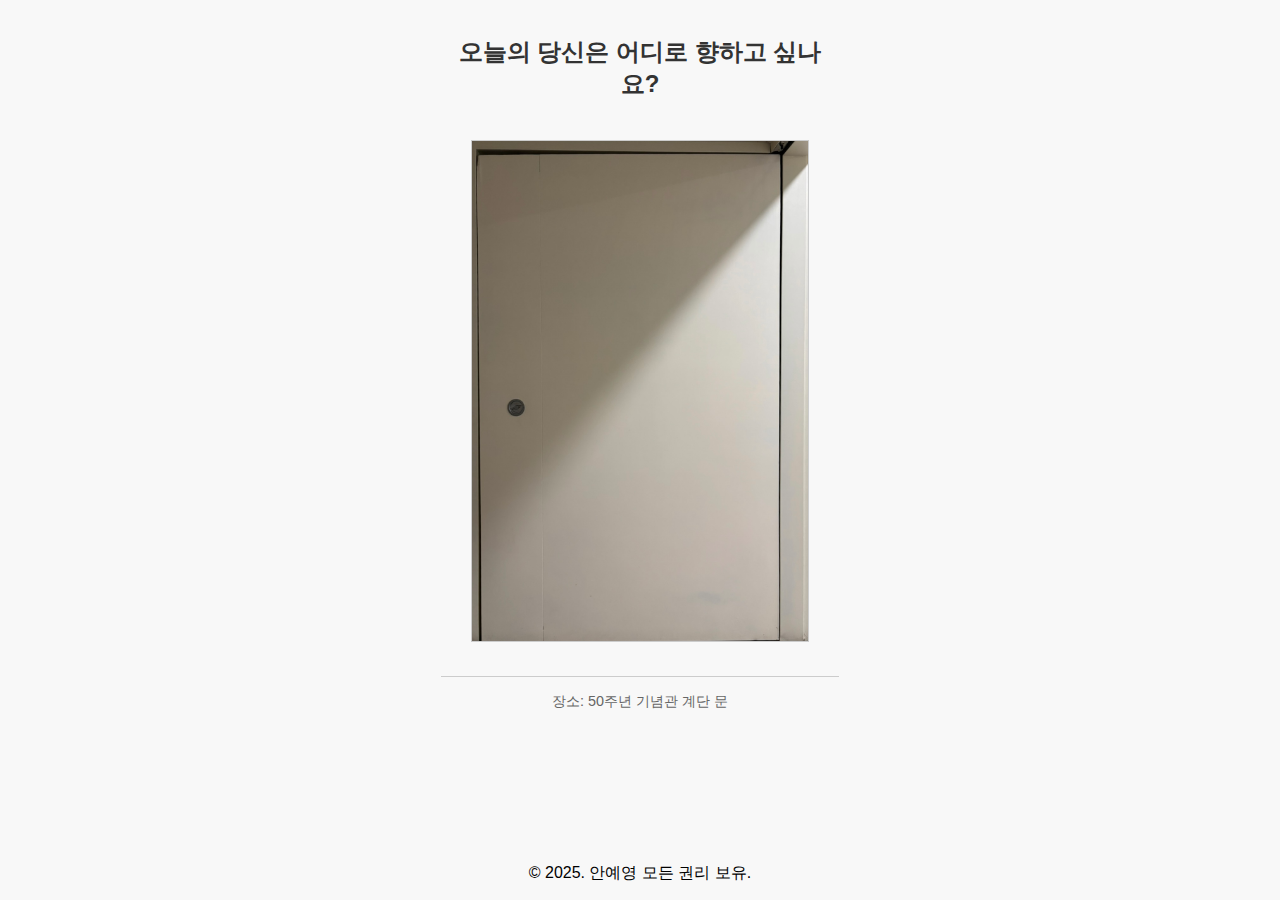
<file: index.html>
<!DOCTYPE html>
<html lang="ko">
<head>
    <meta charset="UTF-8">
    <meta name="viewport" content="width=device-width, initial-scale=1.0">
    <title>오늘 당신이 열어볼 문은</title>
    <link rel="stylesheet" href="door.css"> 
</head>
<body>
    <div class="page-container">
        <h1 class="main-quote">오늘의 당신은 어디로 향하고 싶나요?</h1>
        <a href="hallway1.html" class="door-link">
            <img src="doorimg/ivory.jpg" alt="아이보리 문" class="main-door-image">
        </a>
        <div class="info-box">
        <p>장소: 50주년 기념관 계단 문</p>
        </div>
    </div>
    <footer>
        <p>© 2025. 안예영 모든 권리 보유.</p>
    </footer>
</body>
</html>
</file>
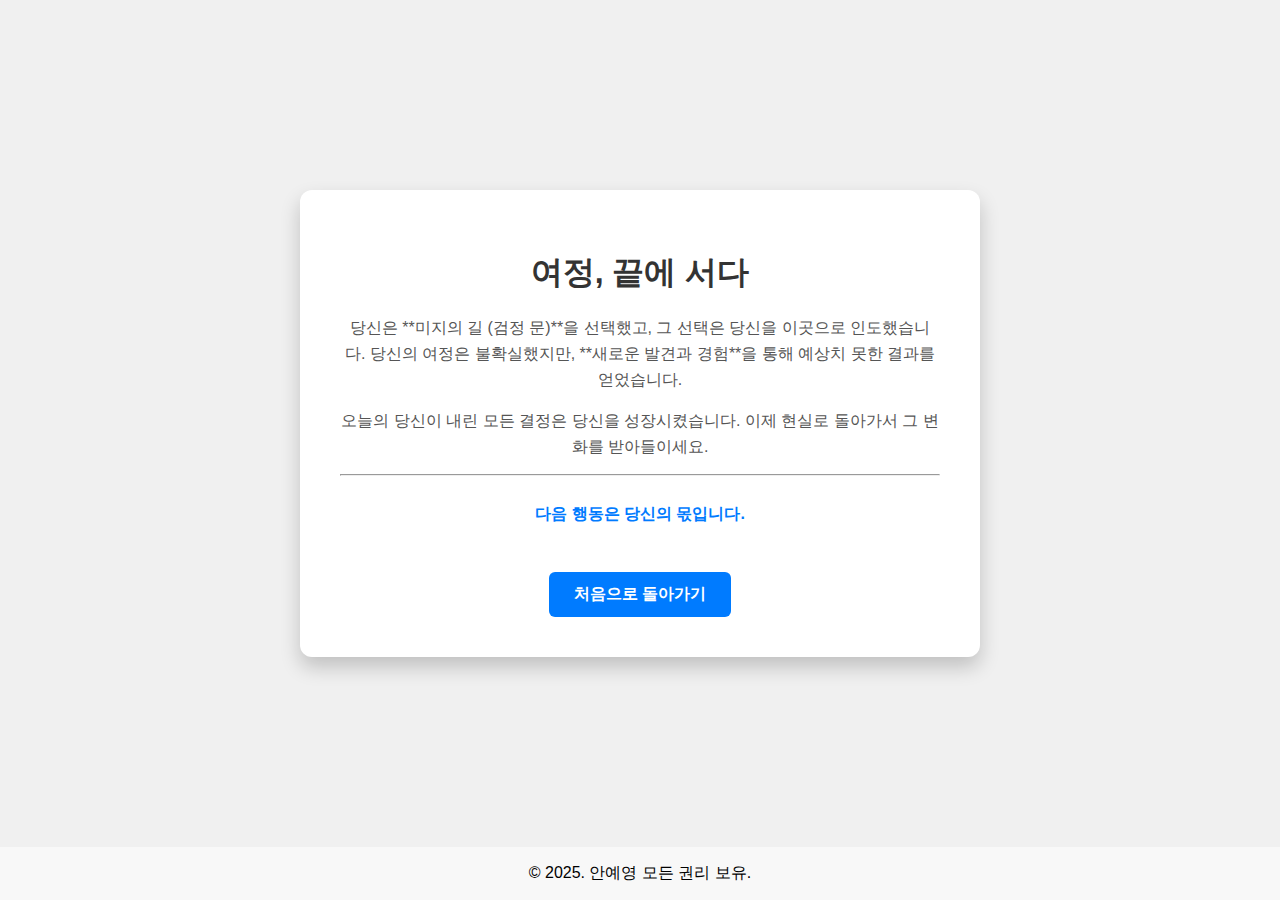
<file: result_black.html>
<!DOCTYPE html>
<html lang="ko">
<head>
    <meta charset="UTF-8">
    <meta name="viewport" content="width=device-width, initial-scale=1.0">
    <title>여정의 결과 (어두운 길)</title>
    <link rel="stylesheet" href="door.css"> 
</head>
<body>
    <div class="page-container result-page">
        
        <div class="result-box">
            
            <h1>여정, 끝에 서다</h1>
            
            <div>
                <p>당신은 **미지의 길 (검정 문)**을 선택했고, 그 선택은 당신을 이곳으로 인도했습니다. 당신의 여정은 불확실했지만, **새로운 발견과 경험**을 통해 예상치 못한 결과를 얻었습니다.</p>
                <p>오늘의 당신이 내린 모든 결정은 당신을 성장시켰습니다. 이제 현실로 돌아가서 그 변화를 받아들이세요.</p>
            </div>
            
            <hr>
            
            <p class="final-message">다음 행동은 당신의 몫입니다.</p>
            
            <a href="index.html" class="restart-button">처음으로 돌아가기</a>
            
        </div>
    </div>
    <footer>
        <p>© 2025. 안예영 모든 권리 보유.</p>
    </footer>
</body>
</html>
</file>
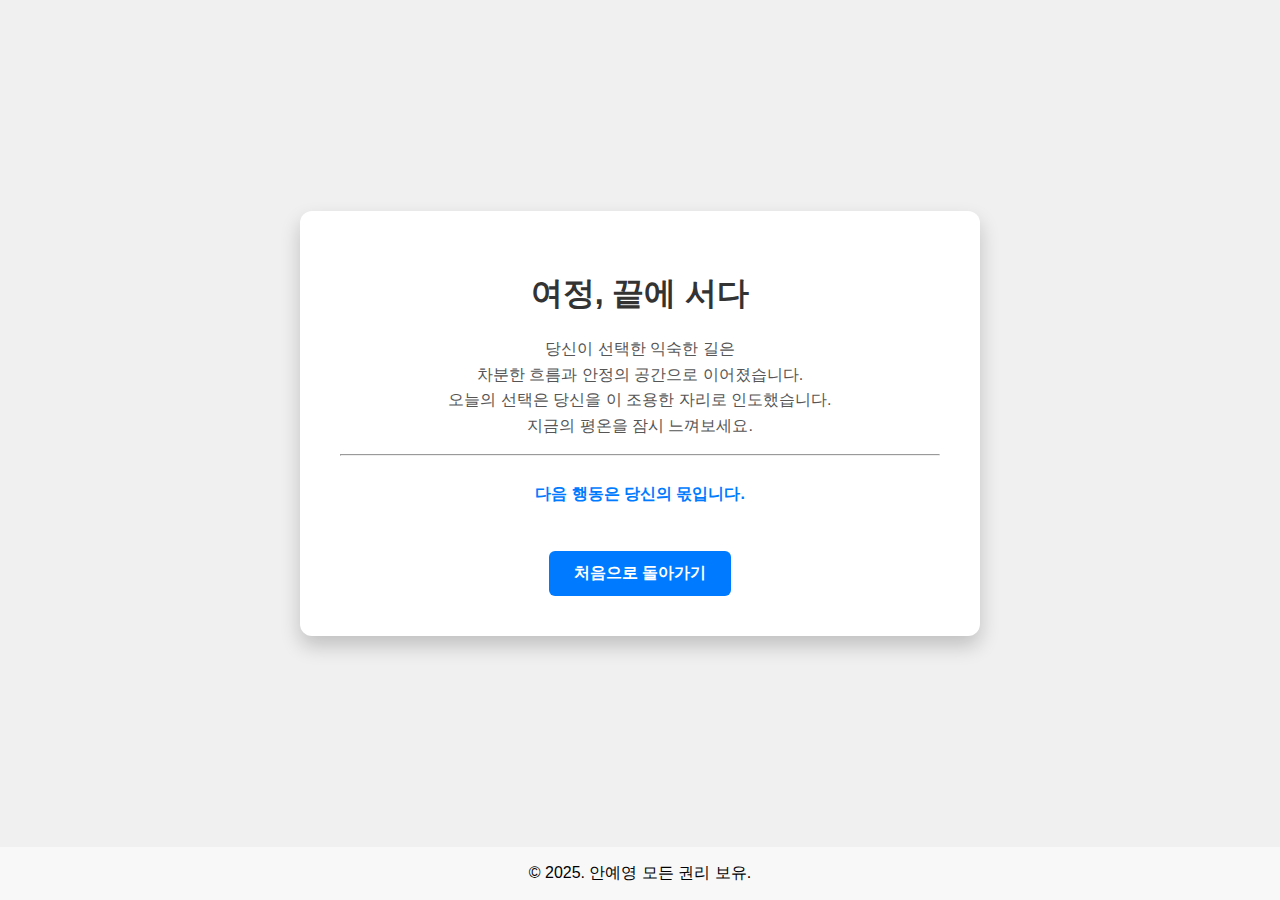
<file: result_white.html>
<!DOCTYPE html>
<html lang="ko">
<head>
    <meta charset="UTF-8">
    <meta name="viewport" content="width=device-width, initial-scale=1.0">
    <title>여정의 결과 (밝은 길)</title>
    <meta name="description" content="오늘의 당신의 문을 선택해보세요.">
    <meta name="keywords" content="문, 선택, 결과페이지">
    <link rel="stylesheet" href="door.css"> 
</head>
<body>
    <div class="page-container result-page">
        <div class="result-box">
            <h1>여정, 끝에 서다</h1>
            <div>
                <p>
                    당신이 선택한 익숙한 길은  <br>
                    차분한 흐름과 안정의 공간으로 이어졌습니다.  <br>
                    오늘의 선택은 당신을 이 조용한 자리로 인도했습니다.  <br>
                    지금의 평온을 잠시 느껴보세요.</p>
            </div>
            <hr>
            <p class="final-message">다음 행동은 당신의 몫입니다.</p>
            <a href="index.html" class="restart-button">처음으로 돌아가기</a>
        </div>
    </div>
    <footer>
        <p>© 2025. 안예영 모든 권리 보유.</p>
    </footer>
</body>
</html>
</file>
<file: door.css>
/* styles.css 파일 */

html, body {
    font-family: Arial, sans-serif;
    background-color: #f8f8f8; /* 배경색 */
    display: flex;
    justify-content: center;
    align-items: center;
    min-height: 100vh;
    margin: 0;
    padding: 0;
    height: 100%;
}
body {
flex-direction: column;}

.page-container {
    width: 90%;
    max-width: 600px;
    text-align: center;
    padding: 20px;
    flex-grow: 1;
}

.main-quote {
    font-size: 1.5em;
    margin-bottom: 40px;
    color: #333;
}

.door-link {
    display: block;
    margin: 0 auto;
    width: fit-content; /* 이미지 크기에 맞춰 링크 영역 설정 */
}

.main-door-image {
    /* 스케치에 따라 세로 크기 500px, 가로 비율 유지로 설정 */
    height: 500px; 
    width: auto; 
    object-fit: contain; 
    border: 1px solid #ccc; /* 문의 경계를 구분하기 위한 테두리 */
}

.info-box {
    margin-top: 30px;
    padding: 10px;
    border-top: 1px solid #ccc;
    font-size: 0.9em;
    color: #666;
}
.info-box p {
    margin: 5px 0;
}


/* styles.css 파일에 있는 .hallway-page 및 .center-door 부분을 수정하세요 */

/* 복도 페이지 컨테이너 스타일 */
.hallway-page {
    max-width: none; 
    width: 100vw;
    height: 100vh;
    padding: 0;
    
    /* 복도 이미지 배경 설정 (기존과 동일) */
    background-image: url('corridorimg/IMG_0164.jpg'); 
    background-size: cover; 
    background-position: center; 
    background-repeat: no-repeat;
    
    position: relative; 
    display: flex;
    flex-direction: column;
    justify-content: flex-end; 
    align-items: center;
}

/* 🚪 복도 중앙에 띄울 문 이미지 컨테이너 */
.center-door {
    position: absolute;
    top: 50%; 
    left: 50%;
    transform: translate(-33%, -50%); /* 화면 중앙 정렬 */
    z-index: 10; 
    
    /* ✨ 수정 핵심 1: 문 컨테이너의 최대 크기 지정 */
    /* 화면 너비의 30%를 최대 너비로, 화면 높이의 60%를 최대 높이로 제한합니다. 
       (이 값을 조정하여 문 크기를 바꿀 수 있습니다.) */
    max-width: 10vw; 
    max-height: 40vh;
    
    /* 너비와 높이를 'auto'로 두어 이미지 크기에 맞춥니다. */
    width: auto;
    height: auto;
}

.center-door .door-image {
    /* ✨ 수정 핵심 2: 문 이미지는 부모 컨테이너 크기에 맞춰 축소됩니다. */
    width: 100%;
    height: 100%;
    
    /* 비율을 유지하면서 컨테이너 안에 꼭 맞게 표시 */
    object-fit: contain; 
    
    cursor: pointer; 
}


/* 페이지 하단 텍스트 (bottom-text) 스타일은 그대로 유지 */
/* ... */

/* 페이지 하단 텍스트 (복도 이미지 위에 배치) */
.bottom-text {
    /* 복도 배경 위에 흰색 박스를 씌워서 텍스트가 잘 보이게 함 */
    background-color: rgba(255, 255, 255, 0.85); 
    padding: 15px 30px;
    margin-bottom: 20px;
    border-radius: 8px;
    box-shadow: 0 2px 5px rgba(0, 0, 0, 0.1);
    z-index: 5;
    width: 80%;
    max-width: 450px;
}



/* styles.css 파일에 아래 내용을 추가하거나 기존 코드를 수정하세요 */

/* ✨ 1. 갈림길 페이지 컨테이너 스타일 (배경 이미지 적용) */
.fork-page {
    max-width: none; 
    width: 100vw;
    height: 100vh;
    padding: 0;
    
    /* 배경 이미지를 설정합니다. (✨이미지 파일명을 실제 파일명으로 교체해주세요.) */
    background-image: url('corridorimg/IMG_0282.jpg'); 
    background-size: cover; 
    background-position: center;
    background-repeat: no-repeat;
    
    position: relative;
    display: flex;
    flex-direction: column;
    justify-content: center; /* 문들을 중앙에 배치 */
    align-items: center;
}

/* door.css 파일의 .door-choice-grid 부분 수정 */

/* door.css 파일의 .door-choice-grid 부분 수정 */

.door-choice-grid {
    display: grid;
    grid-template-columns: repeat(2, 1fr);
    gap: 30px; 
    
    width: 100vw; 
    margin: 0; 
    max-width: none; 
    padding: 0 20px; 
    box-sizing: border-box; 
    
    /* ✨ 수정 핵심 1: 문들을 아래로 살짝 내리기 */
    margin-top: 250px; /* 50px만큼 아래로 내립니다. 이 값은 필요에 따라 조절하세요. */
    /* ✨ 수정 핵심 3: 텍스트 박스를 페이지 하단으로 강제 이동 */
    margin-bottom: auto; /* Flexbox 내에서 남은 공간을 모두 차지합니다. */
}

/* 3. 공통 문 이미지 크기 설정 */
.choice-door-image {
    /* 일반적인 문 크기 (하얀 문 기준) */
    height: 250px; 
    width: auto;
    object-fit: contain;
    transition: transform 0.2s;
    cursor: pointer;
}

/* 4. ✨ 검정 문 (우측)만 크기 키우기 */
.black-door-image {
    /* 기존 400px보다 더 크게 설정 */
    height: 250px; 
}

/* 5. ✨ 하얀 문 (좌측)을 왼쪽으로 붙이고, 검정 문 (우측)을 오른쪽으로 붙이기 */

/* door.css 파일의 .white-door-area와 .black-door-area 부분 수정 */

/* 하얀 문 영역 (좌측 끝에서 100px 떨어지게) */
.white-door-area {
    justify-self: start; 
    
    /* ✨ 수정 핵심 2: 왼쪽에 80px 추가 마진 (20px 패딩 + 80px 마진 = 100px 총 거리) */
    margin-left: 120px; 
    padding-left: 0; 
}

/* 검정 문 영역 (우측 끝에서 50px 떨어지게) */
.black-door-area {
    justify-self: end;
    
    /* ✨ 수정 핵심 2: 오른쪽에 30px 추가 마진 (20px 패딩 + 30px 마진 = 50px 총 거리) */
    margin-right: 30px; 
    padding-right: 0;
}


/* door.css 파일에 아래 내용을 추가하세요 */

/* 하얀 문 경로 전용 배경 이미지 설정 */
.whitedoor-route {
    /* ✨ 배경 이미지 파일명을 실제 파일명으로 교체해주세요. */
    background-image: url('corridorimg/IMG_0279.jpg'); 
    background-size: cover; 
    background-position: center; 
    background-repeat: no-repeat;
}

/* 💡 참고: 문 이미지의 크기 및 위치 조정 코드는 이미 기존 styles.css 파일의 
   .hallway-page, .center-door, .door-image 클래스에 적용되어 있으므로 추가 수정은 필요 없습니다. */



   /* door.css 파일에 아래 내용을 추가하세요 */

/* 검정 문 경로 전용 배경 이미지 설정 */
.blackdoor-route {
    /* ✨ 배경 이미지 파일명을 실제 파일명으로 교체해주세요. */
    background-image: url('corridorimg/IMG_0284.jpg'); 
    background-size: cover; 
    background-position: center; 
    background-repeat: no-repeat;
}


/* door.css 파일에 아래 내용을 추가하세요 */

/* 계단 페이지 공통 스타일 (기존 코드가 있다면 재확인) */
.stairs-page {
    max-width: none; 
    width: 100vw;
    height: 100vh;
    padding: 0;
    position: relative;
    display: flex;
    flex-direction: column;
    justify-content: flex-end; /* 하단 텍스트를 바닥에 배치 */
    align-items: center;
}

/* 🖼️ 하얀 문 경로 계단 배경 */
.stairs-page.white-route {
    /* ✨ 배경 이미지 파일명을 실제 파일명으로 교체해주세요. (whitestair.jpg 사용) */
    background-image: url('corridorimg/IMG_0311.jpg'); 
    background-size: cover; 
    background-position: center; 
    background-repeat: no-repeat;
}


/* ⬆️ 상단 중앙 화살표 스타일 (클릭 영역) */
.arrow-up-link {
    position: absolute;
    top: 5%; /* 상단에서 5% 떨어진 위치 */
    left: 50%;
    transform: translateX(-50%);
    z-index: 20; 
    
    /* 클릭 영역의 크기 (화살표가 잘 클릭되도록 충분히 넓게) */
    width: 60px;
    height: 60px;
    cursor: pointer;
    /* 디버깅 시에만 사용: border: 2px solid rgba(255, 0, 0, 0.5); */
}

/* 실제 화살표 모양 (CSS 삼각형 사용) */
.arrow-up {
    width: 0;
    height: 0;
    border-left: 30px solid transparent; /* 좌측 변 */
    border-right: 30px solid transparent; /* 우측 변 */
    border-bottom: 50px solid #fff; /* 하단 변(실제 보이는 화살표) */
    box-shadow: 0 0 5px rgba(0, 0, 0, 0.5); /* 그림자 */
    opacity: 0.8;
}


/* door.css 파일에 아래 내용을 추가하세요 */

/* 🖼️ 검정 문 경로 계단 배경 */
.stairs-page.black-route {
    /* ✨ 배경 이미지 파일명을 실제 파일명으로 교체해주세요. (검정 문 경로 계단 이미지) */
    background-image: url('corridorimg/IMG_0291.jpg'); 
    background-size: cover; 
    background-position: center; 
    background-repeat: no-repeat;
}



/* door.css 파일에 아래 내용을 추가하세요 */

/* 🖼️ hallway2 (하얀 문 경로) 전용 배경 이미지 설정 */
.hallway2-white-route {
    /* 마지막밝은.jpg 사용 */
    background-image: url('corridorimg/IMG_0290.jpg'); 
    background-size: cover; 
    background-position: center; 
    background-repeat: no-repeat;
}
/* door.css 파일에 추가/수정 */

/* 🚪 hallway2 (밝은 길) 전용 문 크기 및 위치 조정 스타일 */
.hallway2-white-route .center-door {
    /* 크기 조정: 기본 크기보다 조금 크게 */
    max-width: 14vw; 
    max-height: 38vh; 
    
    /* 위치 조정: 왼쪽으로 치우치게 */
    top: 50%; 
    left: 50%;
    /* X축을 -50% 대신 -55%로 설정하여 왼쪽으로 5% 더 이동 */
    transform: translate(-53%, -58%); 
}


/* door.css 파일 (이미 추가되었다고 가정합니다) */

/* 🖼️ hallway3 (검정 문 경로) 전용 배경 이미지 설정 */
.hallway3-black-route {
    /* 어두운복도.jpg 사용 */
    background-image: url('corridorimg/IMG_0304.jpg'); 
    background-size: cover; 
    background-position: center; 
    background-repeat: no-repeat;
}

/* 🚪 최종 복도 문 크기 및 위치 조정 스타일 (hallway2와 동일하게 적용) */
.final-hallway-door-adjustment .center-door {
    /* 크기 조정: 기본 크기보다 조금 크게 */
    max-width: 5vw; 
    max-height: 15vh; 
    
    /* 위치 조정: 왼쪽으로 치우치게 */
    top: 50%; 
    left: 50%;
    /* X축을 -50% 대신 -55%로 설정하여 왼쪽으로 5% 더 이동 */
    transform: translate(-28%, -110%); 
}



/* door.css 파일에 아래 내용을 추가하세요 */

/* 🖼️ 결과 페이지 공통 스타일 */
.result-page {
    /* 배경은 단순한 색상 또는 공통 이미지를 사용할 수 있습니다. */
    background-color: #f0f0f0; /* 밝은 회색 배경 */
    /* 또는 배경 이미지 사용: background-image: url('corridorimg/final_bg.jpg'); */
    
    max-width: none; 
    width: 100vw;
    height: 100vh;
    display: flex; /* Flexbox를 사용하여 중앙에 배치 */
    justify-content: center; /* 가로 중앙 정렬 */
    align-items: center; /* 세로 중앙 정렬 */
    padding: 20px;
}

/* 🏆 결과 메시지 박스 스타일 */
.result-box {
    background-color: #ffffff;
    padding: 40px;
    border-radius: 12px;
    box-shadow: 0 10px 20px rgba(0, 0, 0, 0.2);
    text-align: center;
    max-width: 600px;
    width: 90%;
}

.result-box h1 {
    color: #333;
    margin-bottom: 20px;
    font-size: 2em;
}

.result-box p {
    color: #555;
    line-height: 1.6;
    margin-bottom: 15px;
}

.result-box .final-message {
    font-weight: bold;
    color: #007bff;
    margin-top: 25px;
}

/* ↩️ 처음으로 돌아가는 버튼 스타일 */
.restart-button {
    display: inline-block;
    margin-top: 30px;
    padding: 12px 25px;
    background-color: #007bff;
    color: white;
    text-decoration: none;
    border-radius: 6px;
    transition: background-color 0.3s;
    font-weight: bold;
}

.restart-button:hover {
    background-color: #0056b3;
}
</file>
